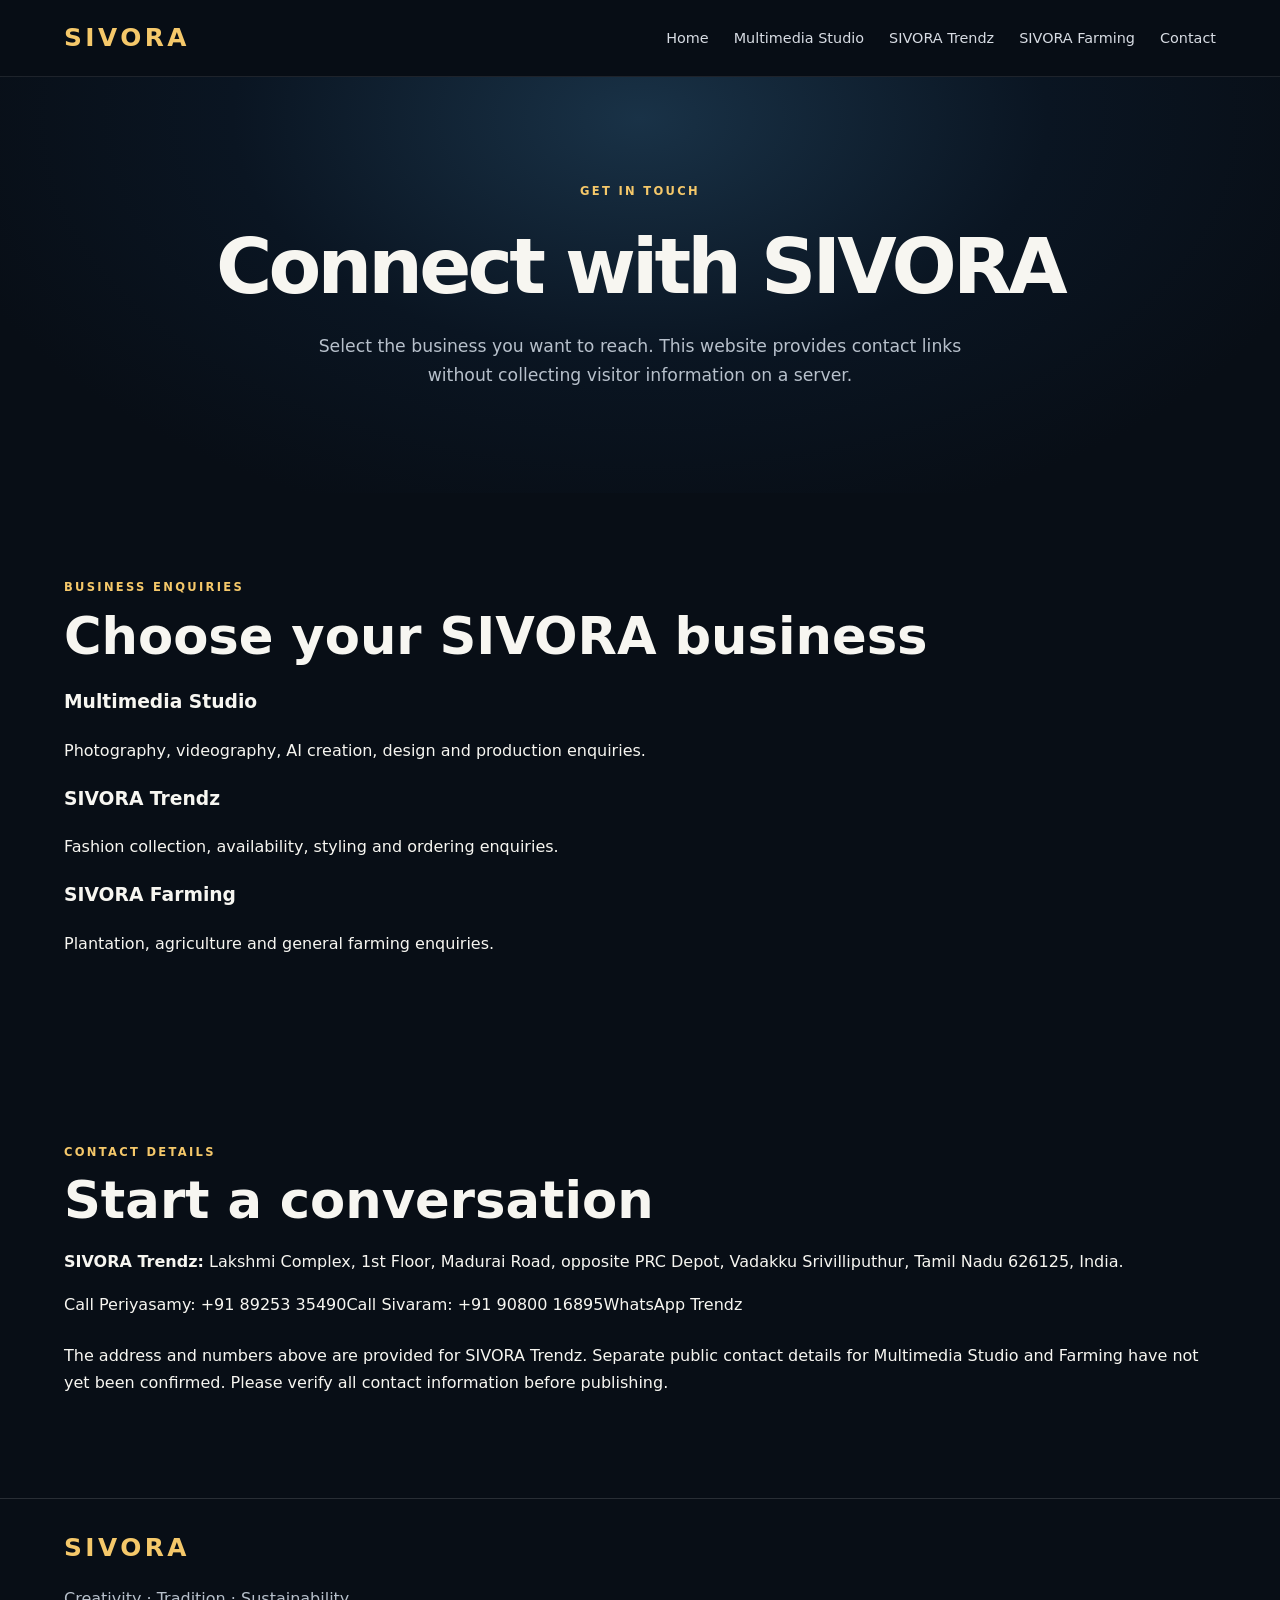
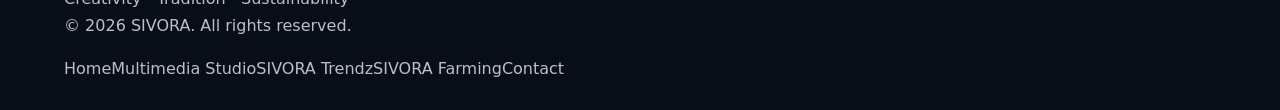
<file: contact.html>
<!doctype html><html lang="en"><head><meta charset="utf-8"><meta name="viewport" content="width=device-width,initial-scale=1"><meta name="theme-color" content="#090d14"><meta name="description" content="Contact SIVORA for multimedia, fashion and farming enquiries."><title>Contact | SIVORA</title><link rel="stylesheet" href="style.css"><script src="script.js" defer></script></head><body class=""><header class="header"><div class="container nav"><a class="brand" href="index.html" aria-label="SIVORA Home">SIVORA</a><button class="menu" data-menu aria-expanded="false" aria-label="Toggle navigation">☰ Menu</button><nav class="nav-links" data-nav aria-label="Main navigation"><a href="index.html" >Home</a><a href="multimedia.html" >Multimedia Studio</a><a href="trendz.html" >SIVORA Trendz</a><a href="farming.html" >SIVORA Farming</a><a href="contact.html" aria-current=page>Contact</a></nav></div></header><main><section class="hero"><div class="container"><div class="eyebrow">Get in touch</div><h1>Connect with <span class="highlight">SIVORA</span></h1><p class="lead">Select the business you want to reach. This website provides contact links without collecting visitor information on a server.</p></div></section><section class="section "><div class="container"><div class="section-header"><div class="eyebrow">Business enquiries</div><h2>Choose your SIVORA business</h2></div><div class="grid "><article class="card"><span class="tag"></span><h3>Multimedia Studio</h3><p>Photography, videography, AI creation, design and production enquiries.</p></article><article class="card"><span class="tag"></span><h3>SIVORA Trendz</h3><p>Fashion collection, availability, styling and ordering enquiries.</p></article><article class="card"><span class="tag"></span><h3>SIVORA Farming</h3><p>Plantation, agriculture and general farming enquiries.</p></article></div></div></section><section class="section alt"><div class="container"><div class="section-header"><div class="eyebrow">Contact details</div><h2>Start a conversation</h2></div><p><strong>SIVORA Trendz:</strong> Lakshmi Complex, 1st Floor, Madurai Road, opposite PRC Depot, Vadakku Srivilliputhur, Tamil Nadu 626125, India.</p><div class="contact-links"><a href="tel:+918925335490">Call Periyasamy: +91 89253 35490</a><a href="tel:+919080016895">Call Sivaram: +91 90800 16895</a><a href="https://wa.me/918925335490?text=Hello%20SIVORA%20Trendz%2C%20I%20would%20like%20to%20enquire." target="_blank" rel="noopener noreferrer">WhatsApp Trendz</a></div><p class="small" style="margin-top:24px">The address and numbers above are provided for SIVORA Trendz. Separate public contact details for Multimedia Studio and Farming have not yet been confirmed. Please verify all contact information before publishing.</p></div></section></main><footer class="footer"><div class="container footer-grid"><div><a class="brand" href="index.html">SIVORA</a><p class="small">Creativity · Tradition · Sustainability<br>© 2026 SIVORA. All rights reserved.</p></div><div class="footer-links"><a href="index.html" >Home</a><a href="multimedia.html" >Multimedia Studio</a><a href="trendz.html" >SIVORA Trendz</a><a href="farming.html" >SIVORA Farming</a><a href="contact.html" aria-current=page>Contact</a></div></div></footer></body></html>
</file>
<file: style.css>
:root{color-scheme:dark;--bg:#080e16;--panel:#101b27;--gold:#f5c86a;--text:#f7f6f1;--muted:#b7c0cb}*{box-sizing:border-box}html{scroll-behavior:smooth}body{margin:0;background:var(--bg);color:var(--text);font:16px/1.7 system-ui,-apple-system,Segoe UI,sans-serif}a{color:inherit;text-decoration:none}.nav{position:sticky;top:0;z-index:10;background:#080e16eb;backdrop-filter:blur(12px);border-bottom:1px solid #ffffff18;display:flex;align-items:center;justify-content:space-between;padding:17px max(5vw,22px)}.brand{font-size:1.55rem;font-weight:900;letter-spacing:.14em;color:var(--gold)}.brand span{font-size:.5rem;vertical-align:top}nav{display:flex;gap:25px}nav a{font-size:.9rem;color:#d7dce3}nav a:hover{color:var(--gold)}.menu{display:none;background:none;color:white;border:1px solid #ffffff55;border-radius:8px;padding:6px 12px;font-size:1.3rem}.hero{text-align:center;padding:105px 20px 75px;background:radial-gradient(ellipse at 50% 10%,#193247 0%,#0a1522 45%,#080e16 80%)}.eyebrow{color:var(--gold);font-size:.72rem;font-weight:800;letter-spacing:.2em;text-transform:uppercase}.hero h1{font-size:clamp(2.7rem,6vw,5.7rem);line-height:1.12;margin:22px auto;letter-spacing:-.05em}.hero h1 em{font-style:normal;color:var(--gold)}.lead{color:var(--muted);max-width:650px;margin:0 auto 28px;font-size:1.08rem}.btn{display:inline-block;background:var(--gold);color:#17130b;padding:13px 24px;border-radius:999px;font-weight:800}.hero-logos{display:flex;justify-content:center;gap:clamp(12px,4vw,55px);margin:55px auto 0;max-width:760px}.hero-logos img{width:29%;aspect-ratio:1;object-fit:contain;filter:drop-shadow(0 15px 25px #0009)}.section{padding:85px max(5vw,22px);max-width:1450px;margin:auto}.section h2{font-size:clamp(2rem,4vw,3.2rem);margin:8px 0 16px;line-height:1.2}.intro{color:var(--muted);max-width:740px}.cards{display:grid;gap:24px;margin-top:35px}.business{display:grid;grid-template-columns:minmax(190px,34%) 1fr;align-items:center;gap:35px;background:var(--panel);border:1px solid #ffffff18;border-radius:24px;padding:28px}.business img{width:100%;max-height:350px;object-fit:contain}.business h3{font-size:clamp(1.55rem,3vw,2.2rem);line-height:1.2;margin:5px 0 15px}.business h4{color:var(--gold);margin:16px 0 3px}.business p{color:#c6d0d8;margin:4px 0}.business .tagline{color:var(--gold);font-size:.78rem;font-weight:800;letter-spacing:.08em;margin-top:18px}.pink{border-color:#d36a9b55}.green{border-color:#5fba8055}.muted{max-width:none;background:#101b27}.muted>.eyebrow,.muted>h2,.pillars{max-width:1250px;margin-left:auto;margin-right:auto}.pillars{display:grid;grid-template-columns:repeat(4,1fr);gap:18px;margin-top:30px}.pillars>div{padding:25px;border:1px solid #ffffff22;border-radius:16px;background:#ffffff05}.pillars b{color:var(--gold)}.pillars h3{margin:6px 0}.pillars p,.contact p{color:var(--muted)}.contact{text-align:center}.contact p{max-width:650px;margin:15px auto}.note{font-size:.85rem}footer{display:flex;align-items:center;justify-content:space-between;gap:20px;flex-wrap:wrap;padding:28px 5vw;border-top:1px solid #ffffff22;color:var(--muted)}footer strong{color:var(--gold);letter-spacing:.12em}@media(max-width:760px){.menu{display:block}nav{display:none;position:absolute;top:65px;left:0;right:0;background:#101b27;flex-direction:column;padding:22px;gap:15px}nav.open{display:flex}.hero{padding-top:75px}.business{grid-template-columns:1fr;gap:8px}.business img{max-height:250px}.pillars{grid-template-columns:1fr 1fr}}@media(max-width:420px){.pillars{grid-template-columns:1fr}footer{flex-direction:column;text-align:center}}
</file>
